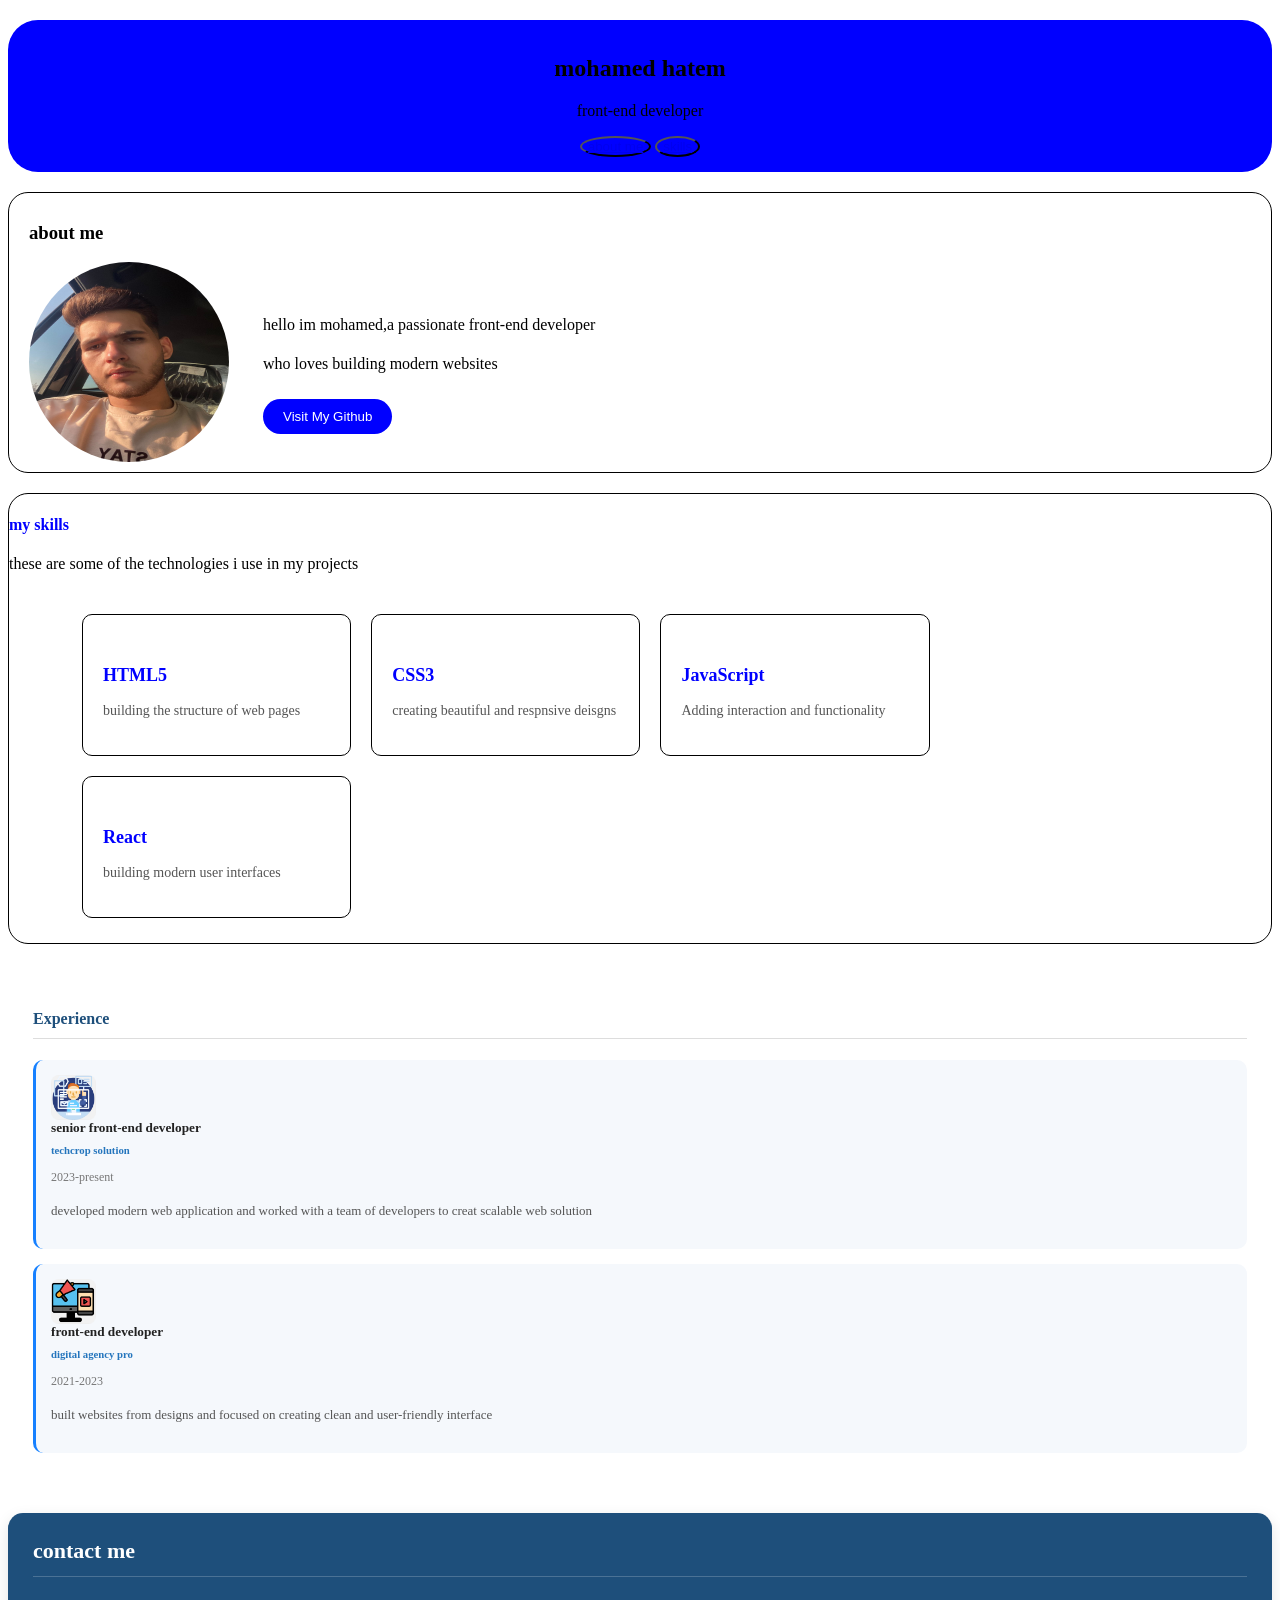
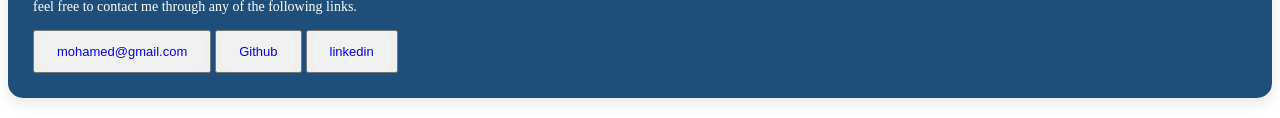
<file: index.html>
<html>
<head>
<link rel="stylesheet" href="./css/style.css">


</head>
<body>
<div class="me">
<h2>mohamed hatem</h2>
<p>front-end developer</p>
<button><a href="./about.html" target="_blank">about me</a></button>
<button><a href="./skills.html" target="_blank">skills</a></button>

</div>
<div class="about-me">
<h3>about me</h3>
<img src="./WhatsApp Image 2026-10-19 at 5.07.40 PM.jpeg">
<div class="about-text">
<p>hello im mohamed,a passionate front-end developer who loves building modern websites</p>
<button>Visit My Github</button>
</div>
</div>
<div class="my-skills">
<h4>my skills</h4>
<p>these are some of the technologies i use in my projects</p>


<div class="container">
 
<div class="skill-card">
<h5>HTML5</h5>
<p>building the structure of web pages</p>
</div>

<div class="skill-card">
<h5>CSS3</h5>
<p>creating beautiful and respnsive deisgns</p>
</div>

<div class="skill-card">
<h5>JavaScript</h5>
<p>Adding interaction and functionality</p>
</div>

<div class="skill-card">
<h5>React</h5>
<p>building modern user interfaces</p>
</div>
<div class="clear"></div>
</div>
</div>


<div class="experience">
<h4>Experience</h4>
<div class="experience-card">    
<img src="./Screenshot 2026-10-19 193735.png">
<div class="experience-text">
<h5>senior front-end developer</h5>
<h6>techcrop solution</h6>
<p class="date">2023-present</p>
<p>developed modern web application and worked with a team of developers to creat scalable web solution</p>
</div>
</div>

<div class="experience-card">    
<img src="./Screenshot 2026-10-19 193746.png">
<div class="experience-text">
<h5>front-end developer</h5>
<h6>digital agency pro</h6>
<p class="date">2021-2023</p>
<p>built websites from designs and focused on creating clean and user-friendly interface</p>
</div>
<div class="clear"></div>
</div>

</div>

<div class="contact">
    <h3>contact me</h3>
<p>feel free to contact me through any of the following links.</p>
<button><a href="./skills.html" target="_blank">mohamed@gmail.com</a></button>
<button><a href="./about.html" target="_blank">Github</a></button>
<button><a href="./index.html" target="_blank">linkedin</a></button>

</div>

</body>


</html>
</file>
<file: css/style.css>
.me{
background-color: blue;
text-align: center;
border-radius: 30px;
margin: 20px auto;
width: auto;
padding: 15px 20px;
}
.me button{
    background-color: blue;
    border-radius: 60%;
    color: white;
}
.about-me {
    background-color: white;
    padding: 10px 20px;
    width: auto;
    margin: 20px 0;
    border: 1px solid;
    border-radius: 20px;
}

.about-me img {
    width: 200px;
    height: 200px;
    border-radius: 50%;
    vertical-align: middle;
}
.about-text p {
    line-height: 2.4;
}
.about-text button {
    background-color: blue;
    color: white;
    padding: 10px 20px;
    border: none;
    border-radius: 20px;
}
.about-text {
    display: inline-block;
    width: 350px;
    vertical-align: middle;
    text-align: left;
    margin-left: 30px;
}
.my-skills{
background-color: white;
border-radius: 20px;
border-bottom: 1px solid #ddd;
   
}

.my-skills{
     border: 1px solid;
}
.my-skills h4{
    color: blue;
}
.container{
margin: auto;
padding: 15px;
width: 90%;
}
.clear{
    clear: both;
}
.skill-card {
    background-color: white;
    float: left;
    padding: 20px;
    width: 20%;
    border-radius: 10px;
    border: 1px solid;
    margin: 10px;
}
.skill-card h5 {
    color: blue;
    font-size: 18px;
    margin-bottom: 10px;
}
.skill-card p {
    color: #555;
    font-size: 14px;
    line-height: 1.5;
}

.experience {
    background-color: white;
    padding: 25px;
    width: auto;
    margin: 20px auto;
    border-radius: 15px;
    box-sizing: border-box;
}

.experience h4 {
    color: #1e4f7b;
    border-bottom: 1px solid #ddd;
    padding-bottom: 10px;
}
.experience-card {
    align-items: flex-start;
    background-color: #f5f8fc;
    padding: 15px;
    margin-bottom: 15px;
    border-radius: 10px;
    border-left: 3px solid #1680ff 
  
}
.experience-card img {
    width: 45px;
    height: 45px;
    border-radius: 8px;
    object-fit: cover;
}

.experience-text h5 {
    margin: 0 0 8px;
    color: #222;
}

.experience-text h6 {
    margin: 0 0 8px;
    color: #2475bd;
}

.experience-text p {
    font-size: 13px;
    color: #555;
    line-height: 1.6;
}

.experience-text .date {
    font-size: 12px;
    color: #777;
}

.contact {
    background-color: #1e4f7b;
    color: white;
    padding: 25px;
    width: auto;
    margin: 20px auto;
    border-radius: 15px;
    box-sizing: border-box;
    box-shadow: 0 5px 15px rgba(0, 0, 0, 0.1);
}


.contact h3 {
    font-size: 22px;
    margin-top: 0;
    padding-bottom: 12px;
    border-bottom: 1px solid rgba(255, 255, 255, 0.2);
}
.contact p {
    font-size: 14px;
    margin-bottom: 15px;
}
.contact a {
    display: inline-block;
    background-color: rgba(255, 255, 255, 0.12);
    
    text-decoration: none;
    padding: 10px 15px;
    border: 1px solid rgba(255, 255, 255, 0.15);
    border-radius: 8px;
    font-size: 13px;
    transition: 0.3s;
}
.contact a:hover {
    background-color: #0879c9;
}
</file>
